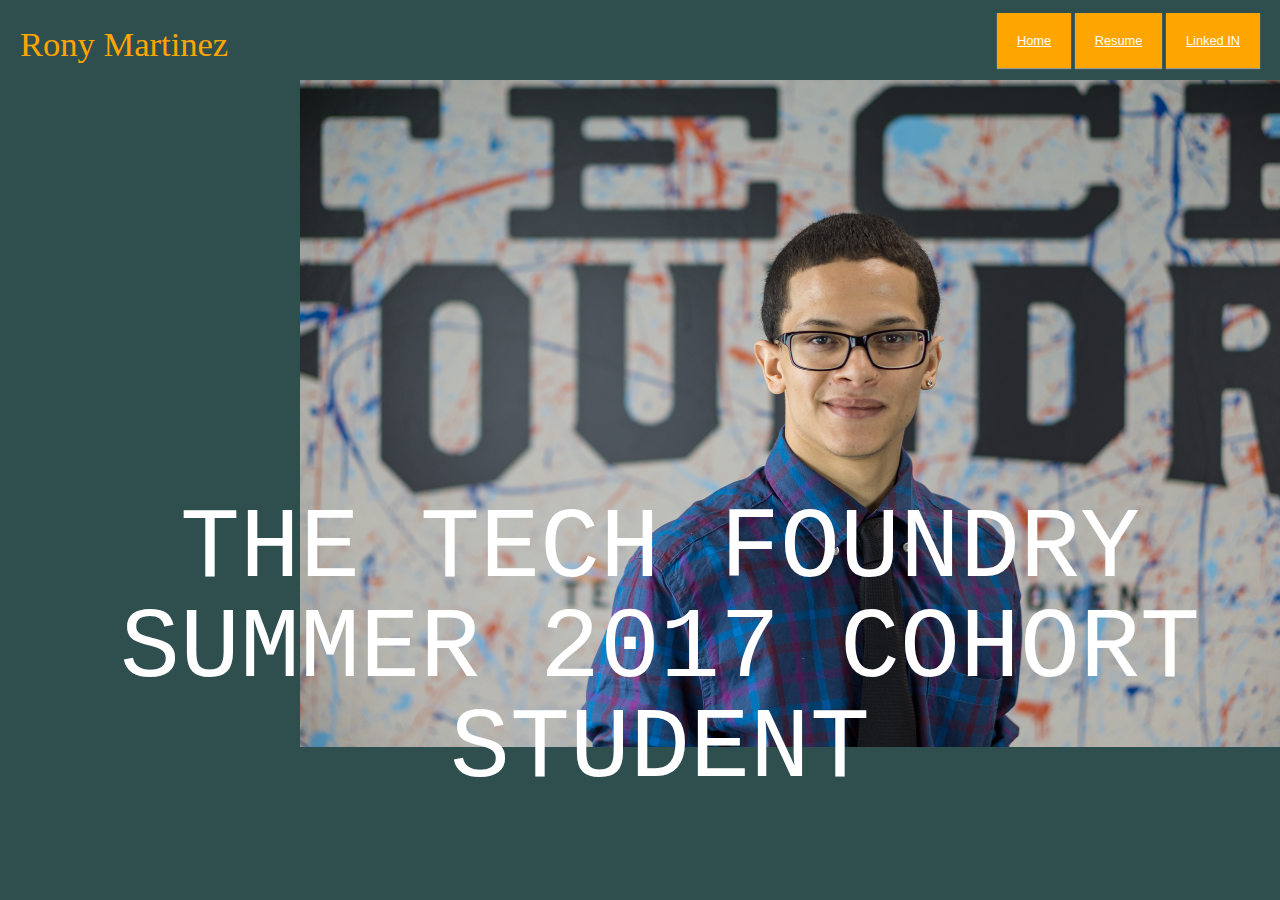
<file: firstweb.html>
<!DOCTYPE html>
<html>
<head>


    <title>Rony Martinez</title>
	
	
	
	<link rel="stylesheet" href="style.css" type="text/css" />
	
</head>
<body>


	<div id="page">
		<div id="image">
			<h1>Rony Martinez</h1>
		</div>
		<div id="nav">
			<ul>
				<li><a href="#/home.html">Home</a></li>
				<li><a href="resume.html">Resume</a></li>
				<li><a href="https://www.linkedin.com/in/rony-martinez-4a2356143">Linked IN</a></li>
			</ul>	
		</div>
		<div id="content">
			
			<img src="RJM.jpg" alt="Rony Martinez" 
			style="position:absolute;TOP:80px;LEFT:300px;width:1000px;height;1000px;">
			
		 <p style="font-size:100px;font-family:courier; color: white; position: fixed; bottom: 0; width:100%; text-align: center">THE TECH FOUNDRY SUMMER 2017 COHORT STUDENT
				
			</p>
			<p> 
				 
			</p>
		</div>
		<div id="footer">
			<p>
				
			</p>
		</div>
		
		
</body>
</html>
</file>
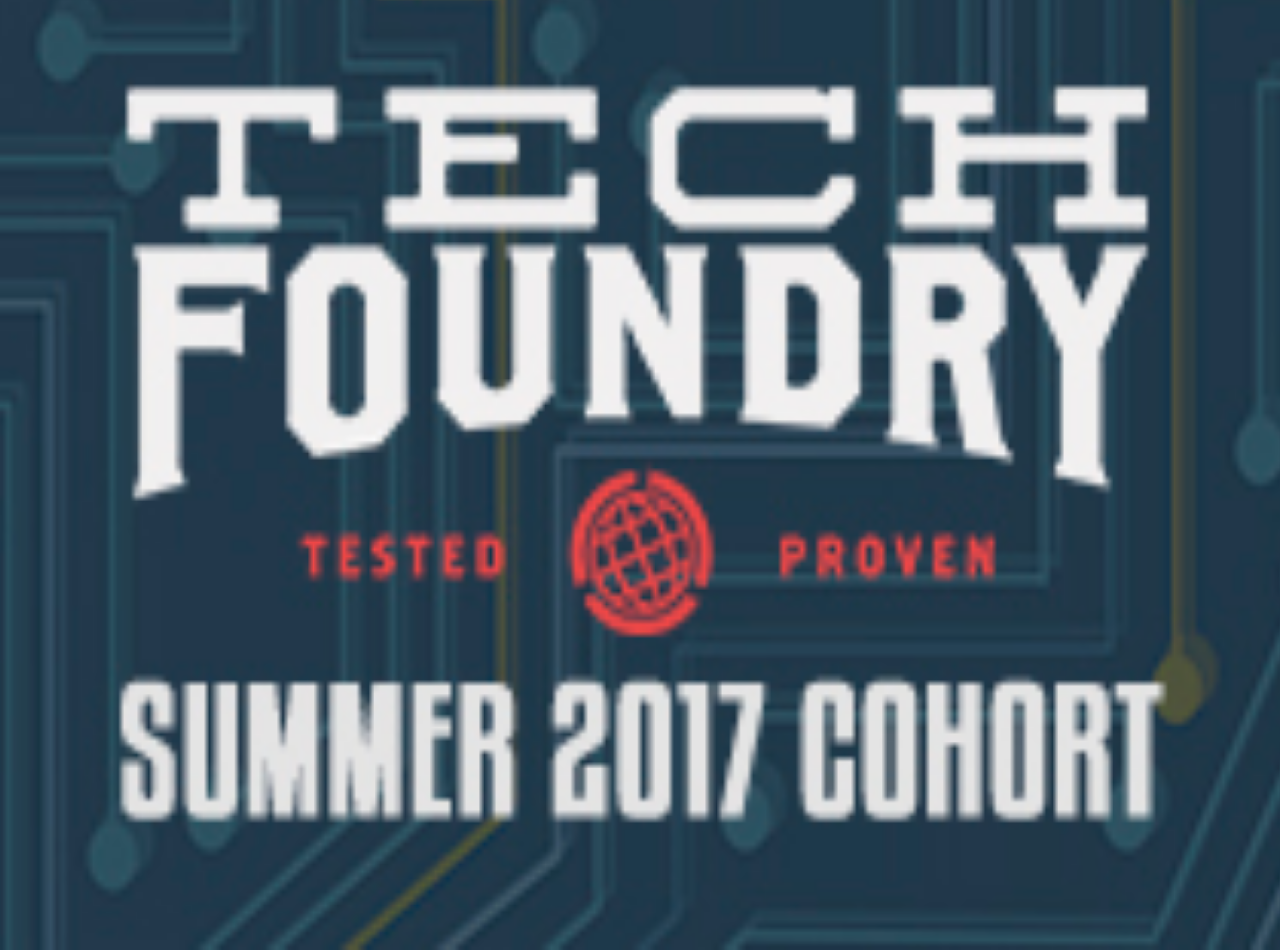
<file: MYWEBPAGE.html>
<!DOCTYPE html>
<html>
<head>
	<title>TFS17</title>
	 <link rel="stylesheet" type="text/css" href="styles.css">
	 <style type="text/css">
	 </style>
	 <script type="text/javascript">
	   window.onload=timeout;
    function timeout(){
        window.setTimeout("redirect()",5000)}
    
    function redirect(){
        window.location="firstweb.html"
        return}
</script>
	 
	</head>
<body>
<img src="Untitled-1.jpg">
	</hmtl>
</file>
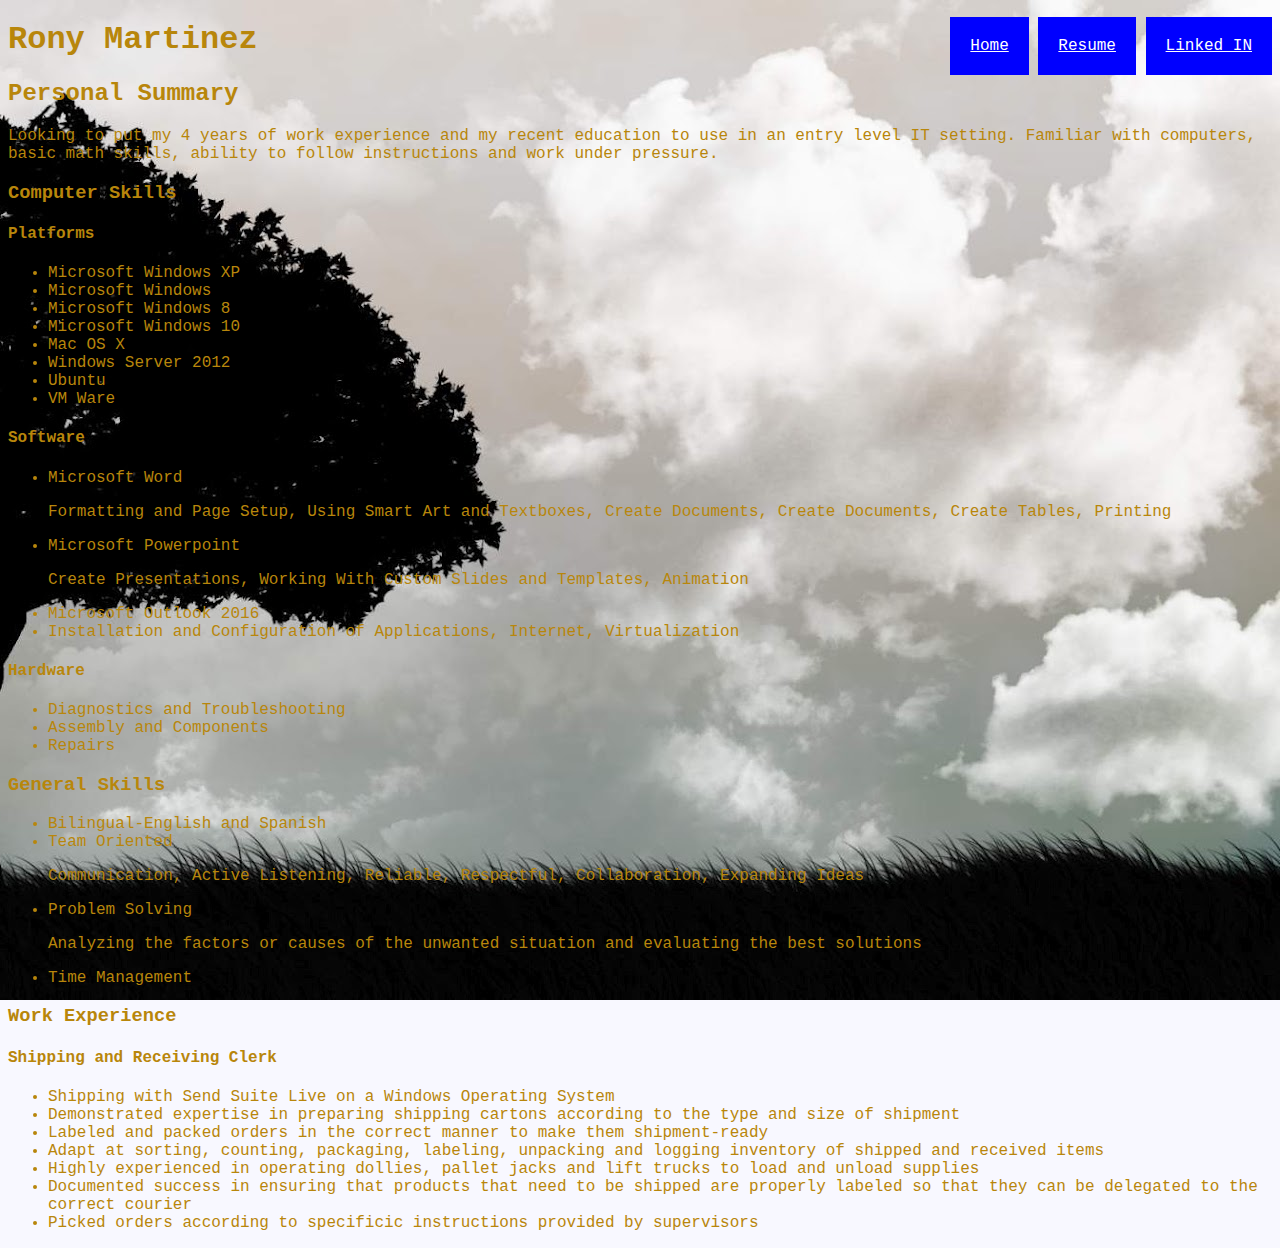
<file: resume.html>
<!DOCTYPE html>
<html>
<head>
	<title>Resume</title>
	 <link rel="stylesheet" type="text/css" href="styles.css">
	 <style type="text/css">
	 </style>
	
	 
	</head>
	
	
    
	<body style="background-image:url(resumes.jpg)">
	<div id="nav">
			<ul>
				<li><a href="firstweb.html">Home</a></li>
				<li><a href="resume.html">Resume</a></li>
				<li><a href="https://www.linkedin.com/in/rony-martinez-4a2356143">Linked IN</a></li>
			</ul>	
		</div>
	<div id="content">
	<h1 class="name">Rony Martinez</h1>
	<h2>Personal Summary</h2>
	<p>Looking to put my 4 years of work experience and my recent education to use in an entry level IT setting. 
	Familiar with computers, basic math skills, ability to follow instructions and work under pressure.</p>
	<h3>Computer Skills</h3> 
	<h4>Platforms</h4>
	<ul>
		<li>Microsoft Windows XP</li>
		<li>Microsoft Windows</li>
		<li>Microsoft Windows 8</li>
		<li>Microsoft Windows 10</li>
		<li>Mac OS X</li>
		<li>Windows Server 2012</li>
		<li>Ubuntu</li>
		<li>VM Ware</li>
		</ul>
		
	<h4>Software</h4>
		
		<ul>
			<li>Microsoft Word</li>
				<p> Formatting and Page Setup, Using Smart Art and Textboxes, Create Documents, Create Documents,
				Create Tables, Printing</p>
			<li>Microsoft Powerpoint</li>
			<p>Create Presentations, Working With Custom Slides and Templates, Animation</p>
			<li>Microsoft Outlook 2016</li>
			<li>Installation and Configuration of Applications, Internet, Virtualization</li>
		</ul>
	<h4>Hardware</h4>
		<ul>
		<li>Diagnostics and Troubleshooting</li>
		<li>Assembly and Components</li>
		<li>Repairs</li>
		</ul>
		
	<h3>General Skills</h3>
	<ul>
		<li>Bilingual-English and Spanish</li> 
		<li>Team Oriented</li>
			<p>Communication, Active Listening, Reliable, Respectful, Collaboration, Expanding Ideas</p>
		<li>Problem Solving</li>
			<p>Analyzing the factors or causes of the unwanted situation and evaluating the best solutions</p>
		<li>Time Management</li>
		</ul>
		
	<h3>Work Experience</h3>
	<h4>Shipping and Receiving Clerk</h4>
	<ul>
		<li>Shipping with Send Suite Live on a Windows Operating System</li>
		<li>Demonstrated expertise in preparing shipping cartons according to the type and 
			size of shipment</li>
		<li>Labeled and packed orders in the correct manner to make them shipment-ready</li>
		<li>Adapt at sorting, counting, packaging, labeling, unpacking and logging inventory of 
			shipped and received items</li>
		<li>Highly experienced in operating dollies, pallet jacks and lift trucks to load and 
			unload supplies</li>
		<li>Documented success in ensuring that products that need to be shipped are properly
			labeled so that they can be delegated to the correct courier</li>
		<li>Picked orders according to specificic instructions provided by supervisors</li>
	
				
		
	</div>
	</body>
	</hmtl>
</file>
<file: style.css>
p{ line-height: 1em; }
h1, h2, h3, h4{
    color: orange;
	font-weight: normal;
	line-height: 1.1em;
	margin: 0 0 .5em 0;
}
h1{ font-size: 2.7em; }
h2{ font-size: 1.5em; }

	



body{
    font-family: arial; 
	font-size: 80%; 
	line-height: 1.2em; 
	width: 100%; 
	margin: 0; 
	background:#2F4F4F;
}

#page{ margin: 20px; }


#image {
	width: 35%;
	margin-top: 5px;
	font-family: georgia;
	display: inline-block;
}

#nav{
	width: 60%;
	display: inline-block;
	text-align: right;
	float: right;
}
	#nav ul{}
		#nav ul li{
			display: inline-block;
			height: 62px;
		}
			#nav ul li a{
				padding: 20px;
				background: orange;
				color: white;
			}
			#nav ul li a:hover{
				background-color: #ffb424;
				box-shadow: 0px 1px 1px #666;
			}
			#nav ul li a:active{ background-color: #ff8f00; }

#logo {
	width: 35%;
	margin-top: 5px;
	display: inline;
}
			
			
			
			
			
			
			

	
	
}
#footer{
	border-bottom: 1px #ccc solid;
	margin-bottom: 10px;
}
	#footer p{
		text-align: right;
		text-transform: uppercase;
		font-size: 80%;
		color: grey;
	}
	
	img {
		position: absolute;
   top: 50%;
   left: 50%;
   
	}
	
	
	.picture {
		clear: both;
		float: center;
	}


#content,
ul li a{ box-shadow: 0px 1px 1px #999; }
</file>
<file: styles.css>
body {
    background-color: ghostwhite;
    color: #B8860B;
	background-repeat: no-repeat;
	background-position: right top;
	background-attachment: fixed;
	font-family: courier;
	
	
}
header {
    background-color: grey;

}
img {
   position: absolute;
   top: 50%;
   left: 50%;
   width: 1600px;
   height: 1000px;
   margin-top: -500px; /* Half the height */
   margin-left: -800px; /* Half the width */
}

#nav{
	width: 60%;
	display: inline-block;
	text-align: right;
	float: right;
}
	#nav ul{}
		#nav ul li{
			display: inline-block;
			height: 62px;
		}
			#nav ul li a{
				padding: 20px;
				background: blue;
				color: white;
			}
			#nav ul li a:hover{
				background-color: #ffb424;
				box-shadow: 0px 1px 1px #666;
			}
			#nav ul li a:active{ background-color: #ff8f00; }
		.name {
			color: #B8860B;
			font-family:courier;
		}
</file>
